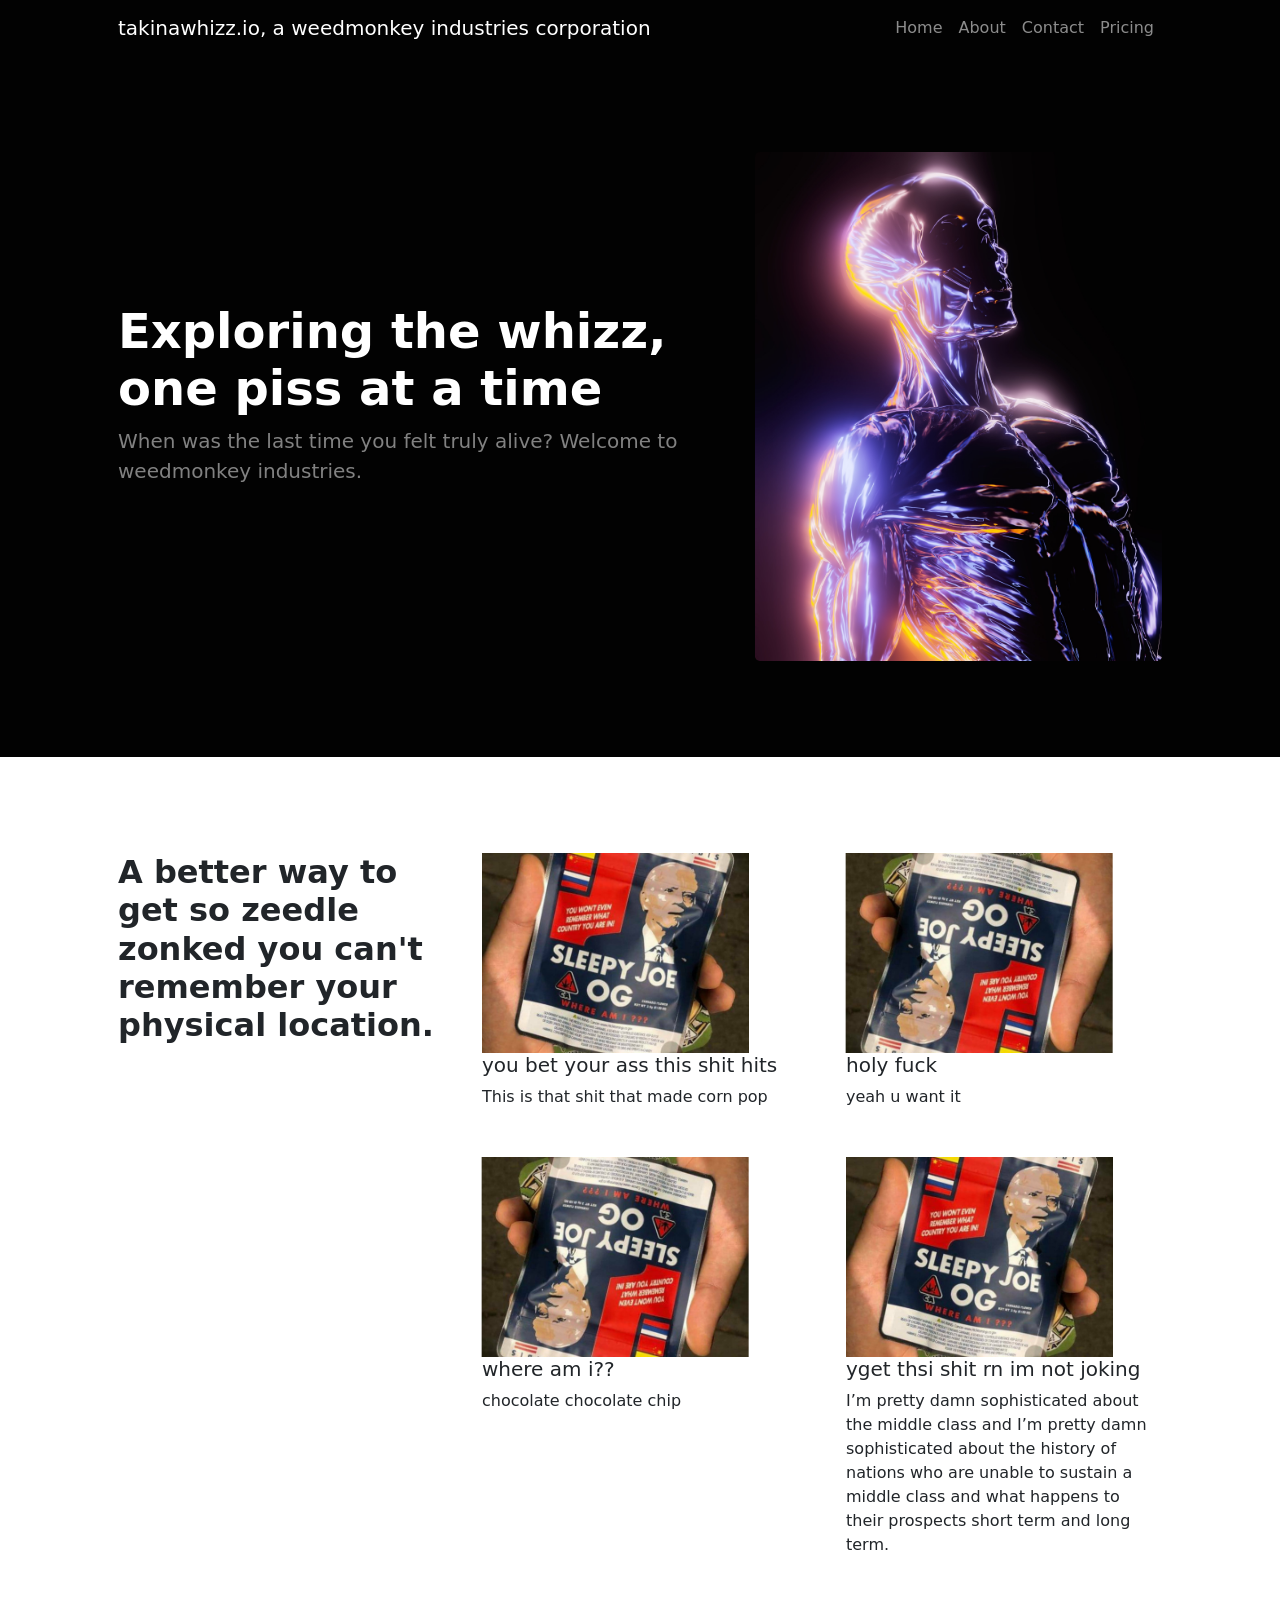
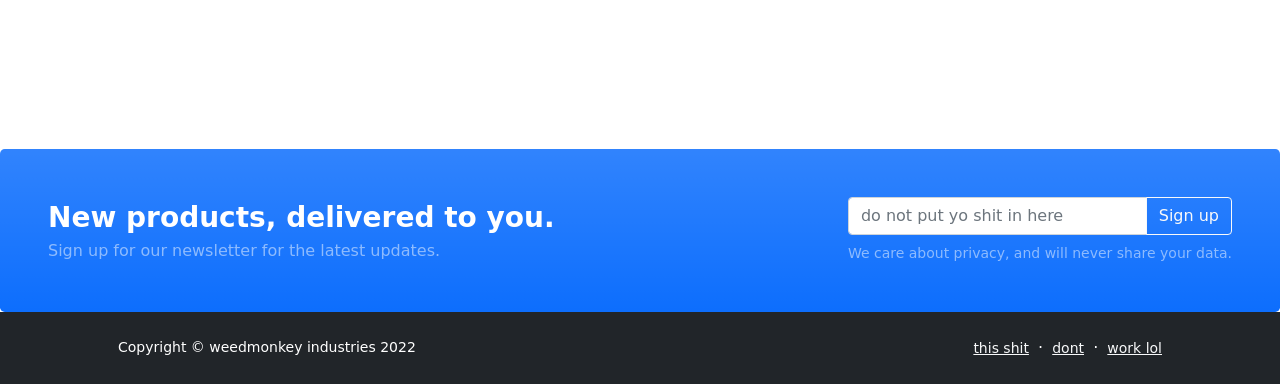
<file: index.html>
<!DOCTYPE html>
<html lang="en">
    <head>
        <meta charset="utf-8" />
        <meta name="viewport" content="width=device-width, initial-scale=1, shrink-to-fit=no" />
        <meta name="description" content="" />
        <meta name="author" content="" />
        <title>Takin a whizz</title>
        <meta content="Takin a whizz" property="og:title" />
        <meta content="A weedmonkey industries product" property="og:description" />
        <meta content="https://takinawhizz.io" property="og:url" />
        <meta content="https://takinawhizz.io/img/whizz.png" property="og:image" />
        <meta content="#43B581" data-react-helmet="true" name="theme-color" />
        <!-- Favicon-->
        <link rel="icon" type="image/x-icon" href="assets/favicon.ico" />
        <!-- Bootstrap icons-->
        <link href="https://cdn.jsdelivr.net/npm/bootstrap-icons@1.5.0/font/bootstrap-icons.css" rel="stylesheet" />
        <!-- Core theme CSS (includes Bootstrap)-->
        <link href="css/styles.css" rel="stylesheet" />
        <style>
            .rotated90 {
                transform:rotate(90deg);
            }

            .rotated180 {
                transform:rotate(180deg);
            }

            .rotated270 {
                transform: rotate(270deg);
            }

            #features {
                cursor: url('img/nice.png'),auto;
            }
        </style>
    </head>
    <body class="d-flex flex-column h-100">
        <main class="flex-shrink-0">
            <!-- Navigation-->
            <nav class="navbar navbar-expand-lg navbar-dark bg-black">
                <div class="container px-5">
                    <a class="navbar-brand" href="index.html">takinawhizz.io, a weedmonkey industries corporation</a>
                    <button class="navbar-toggler" type="button" data-bs-toggle="collapse" data-bs-target="#navbarSupportedContent" aria-controls="navbarSupportedContent" aria-expanded="false" aria-label="Toggle navigation"><span class="navbar-toggler-icon"></span></button>
                    <div class="collapse navbar-collapse" id="navbarSupportedContent">
                        <ul class="navbar-nav ms-auto mb-2 mb-lg-0">
                            <li class="nav-item"><a class="nav-link" href="index.html">Home</a></li>
                            <li class="nav-item"><a class="nav-link" href="about.html">About</a></li>
                            <li class="nav-item"><a class="nav-link" href="contact.html">Contact</a></li>
                            <li class="nav-item"><a class="nav-link" href="pricing.html">Pricing</a></li>
                        </ul>
                    </div>
                </div>
            </nav>
            <!-- Header-->
            <header class="bg-black py-5">
                <div class="container px-5">
                    <div class="row gx-5 align-items-center justify-content-center">
                        <div class="col-lg-8 col-xl-7 col-xxl-6">
                            <div class="my-5 text-center text-xl-start">
                                <h1 class="display-5 fw-bolder text-white mb-2">Exploring the whizz, one piss at a time</h1>
                                <p class="lead fw-normal text-white-50 mb-4">When was the last time you felt truly alive? Welcome to weedmonkey industries.</p>
                                <div class="d-grid gap-3 d-sm-flex justify-content-sm-center justify-content-xl-start">
                                </div>
                            </div>
                        </div>
                        <div class="col-xl-5 col-xxl-6 d-none d-xl-block text-center"><img class="img-fluid rounded-3 my-5" src="img/render.jpg" alt="..." /></div>
                    </div>
                </div>
            </header>
            <!-- Features section-->
            <section class="py-5" id="features">
                <div class="container px-5 my-5">
                    <div class="row gx-5">
                        <div class="col-lg-4 mb-5 mb-lg-0"><h2 class="fw-bolder mb-0">A better way to get so zeedle zonked you can't remember your physical location.</h2></div>
                        <div class="col-lg-8">
                            <div class="row gx-5 row-cols-1 row-cols-md-2">
                                <div class="col mb-5 h-100 joe-cursor">
                                    <img src="img/sleepyjoe.jpg" height="200px"></img>
                                    <h2 class="h5">you bet your ass this shit hits</h2>
                                    <p class="mb-0">This is that shit that made corn pop</p>
                                </div>
                                <div class="col mb-5 h-100 joe-cursor">
                                    <img src="img/sleepyjoe.jpg" class="rotated180" height="200px"></img>
                                    <h2 class="h5">holy fuck</h2>
                                    <p class="mb-0">yeah u want it</p>
                                </div>
                                <div class="col mb-5 h-100 joe-cursor">
                                    <img src="img/sleepyjoe.jpg" class="rotated180" height="200px"></img>
                                    <h2 class="h5">where am i??</h2>
                                    <p class="mb-0">chocolate chocolate chip</p>
                                </div>
                                <div class="col mb-5 h-100 joe-cursor">
                                    <img src="img/sleepyjoe.jpg" class="" height="200px"></img>
                                    <h2 class="h5">yget thsi shit rn im not joking</h2>
                                    <p class="mb-0">I’m pretty damn sophisticated about the middle class and I’m pretty damn sophisticated about the history of nations who are unable to sustain a middle class and what happens to their prospects short term and long term.</p>
                                </div>
                            </div>
                        </div>
                    </div>
                </div>
            </section>
            <section>
                <div>
                    <!-- Call to action-->
                    <aside class="bg-primary bg-gradient rounded-3 p-4 p-sm-5 mt-5">
                        <div class="d-flex align-items-center justify-content-between flex-column flex-xl-row text-center text-xl-start">
                            <div class="mb-4 mb-xl-0">
                                <div class="fs-3 fw-bold text-white">New products, delivered to you.</div>
                                <div class="text-white-50">Sign up for our newsletter for the latest updates.</div>
                            </div>
                            <div class="ms-xl-4">
                                <div class="input-group mb-2">
                                    <input class="form-control" type="text" placeholder="do not put yo shit in here" aria-label="Email address..." aria-describedby="button-newsletter" />
                                    <button class="btn btn-outline-light" id="button-newsletter" type="button">Sign up</button>
                                </div>
                                <div class="small text-white-50">We care about privacy, and will never share your data.</div>
                            </div>
                        </div>
                    </aside>
                </div>
            </section>
        </main>
        <!-- Footer-->
        <footer class="bg-dark py-4 mt-auto">
            <div class="container px-5">
                <div class="row align-items-center justify-content-between flex-column flex-sm-row">
                    <div class="col-auto"><div class="small m-0 text-white">Copyright &copy; weedmonkey industries 2022</div></div>
                    <div class="col-auto">
                        <a class="link-light small" href="#!">this shit</a>
                        <span class="text-white mx-1">&middot;</span>
                        <a class="link-light small" href="#!">dont</a>
                        <span class="text-white mx-1">&middot;</span>
                        <a class="link-light small" href="#!">work lol</a>
                    </div>
                </div>
            </div>
        </footer>
        <!-- Bootstrap core JS-->
        <script src="https://cdn.jsdelivr.net/npm/bootstrap@5.1.3/dist/js/bootstrap.bundle.min.js"></script>
        <!-- Core theme JS-->
        <script src="js/scripts.js"></script>

        <script>
            document.querySelector('#features').addEventListener('click', e => {
                window.open('https://joebiden.com');
            })
        </script>
    </body>
</html>
</file>
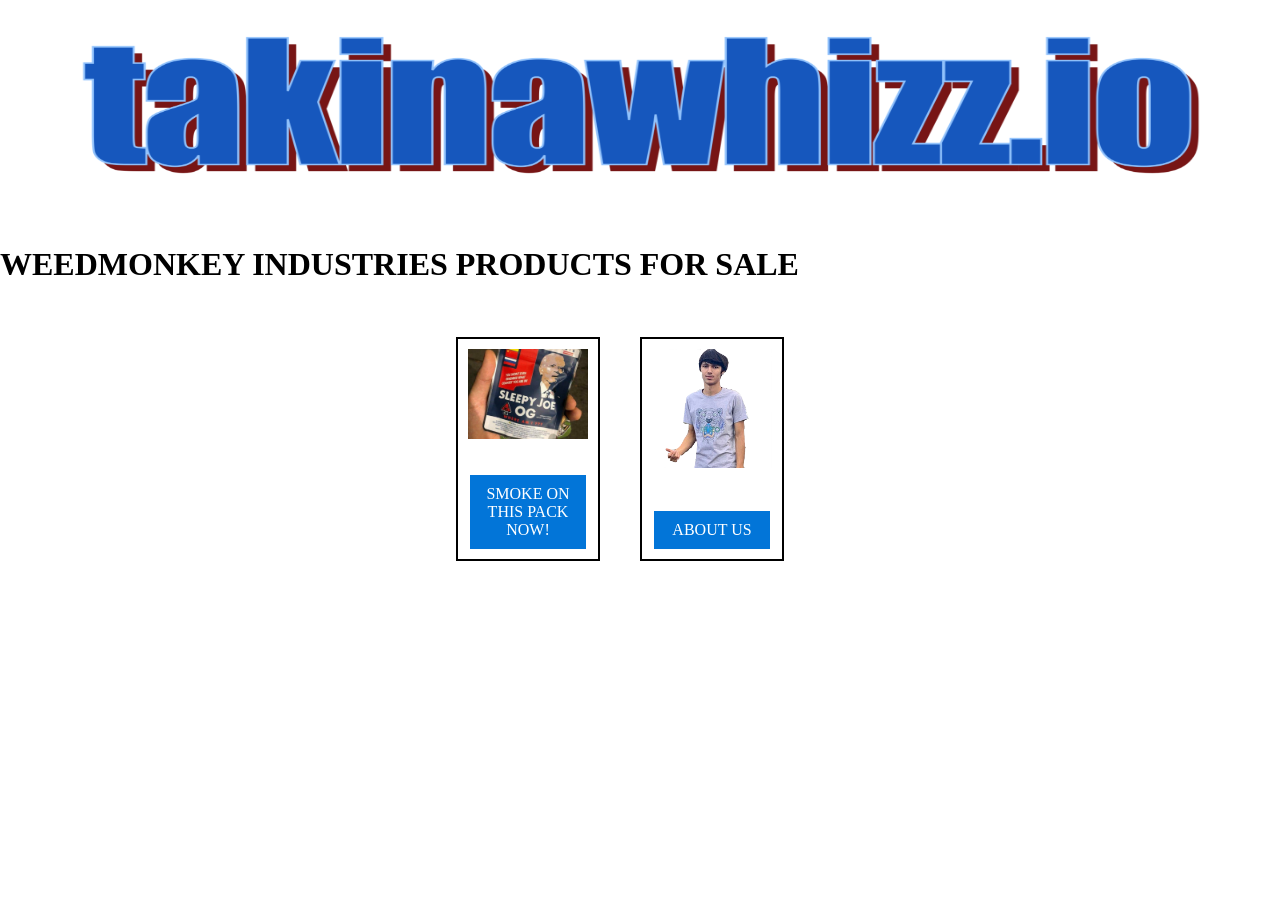
<file: yesterdaysjam.html>
<html>
  <head>
    <title>Takin a whizz .io</title>
    <style>
      body {
        height: 100%;
        width: 100%;
        margin: 0;
        padding: 0;
      }

      .whizz {
        height: 25%;
        width: 100%;
        margin: 0;
        padding: 0;
      }

      .product-card {
        border: 2px solid black;
        height: 200px;
        width: 120px;
        overflow: hidden;
        display: flex;
        flex-direction: column;
        justify-content: space-between;
        align-items: center;
        padding: 10px;
        margin-right: 40px;

        cursor: url('img/nice.png'),auto;
        
      }

      .product-card div {
        background-color: #0275d8;
        color: white;
        width: 80%;
        text-align: center;
        justify-content: center;
        align-items: center;
        padding: 10px;
      }

      a {
        color: inherit;
        text-decoration: inherit;
      }

      @-webkit-keyframes rotating /* Safari and Chrome */ {
        from {
          -webkit-transform: rotate(0deg);
          -o-transform: rotate(0deg);
          transform: rotate(0deg);
        }
        to {
          -webkit-transform: rotate(360deg);
          -o-transform: rotate(360deg);
          transform: rotate(360deg);
        }
      }
      @keyframes rotating {
        from {
          -ms-transform: rotate(0deg);
          -moz-transform: rotate(0deg);
          -webkit-transform: rotate(0deg);
          -o-transform: rotate(0deg);
          transform: rotate(0deg);
        }
        to {
          -ms-transform: rotate(360deg);
          -moz-transform: rotate(360deg);
          -webkit-transform: rotate(360deg);
          -o-transform: rotate(360deg);
          transform: rotate(360deg);
        }
      }
      .rotating {
        -webkit-animation: rotating 2s linear infinite;
        -moz-animation: rotating 2s linear infinite;
        -ms-animation: rotating 2s linear infinite;
        -o-animation: rotating 2s linear infinite;
        animation: rotating 2s linear infinite;
      }

      .packs {
        padding: 2rem;
        display: flex;
        flex-direction: row;
        justify-content: center;
      }

      .constr.hidden {
        opacity: 0%;
        position: fixed;
        top: 120%;
        left: -50%;
      }

      .constr {
        opacity: 100%;
        position: fixed;
        top: 50%;
        left: 50%;
        transform: translate(-50%, -50%);

        transition: top 2s; 
        transition: opacity 0.5s;
      }
    </style>
    <title>Takin a whizz</title>
    <meta content="Takin a whizz" property="og:title" />
    <meta content="A weedmonkey industries product" property="og:description" />
    <meta content="https://takinawhizz.io" property="og:url" />
    <meta content="https://takinawhizz.io/img/whizz.png" property="og:image" />
    <meta content="#43B581" data-react-helmet="true" name="theme-color" />
  </head>
  <body>
    <img src="img/whizz2.png" class="whizz" />
    <h1>WEEDMONKEY INDUSTRIES PRODUCTS FOR SALE</h1> 
    <div class="packs">
      <div class="product-card">
        <img src="img/sleepyjoe.jpg" width="120px" class="joe" />
        <div>
          <a href="https://joebiden.com">SMOKE ON THIS PACK NOW!</a>
        </div>
        
      </div>

      <div class="product-card about-us">
        <img src="img/tron.png" width="120px" class="tron rotating" />
        <div>
          <a href="#">ABOUT US</a>
        </div>
      </div>
    </div>

    <img src="img/construction.png" width="100%" class="constr hidden" />
    
    <script>
      document.querySelector('.product-card').addEventListener('click', e => {
        document.querySelector('a').click();
      })

      document.querySelector('.about-us').addEventListener('click', e => {
        document.querySelector('.constr').classList.remove('hidden');

        setTimeout(() => {
          location.reload();
        }, 5000);
      })
    </script>
  </body>
</html>
</file>
